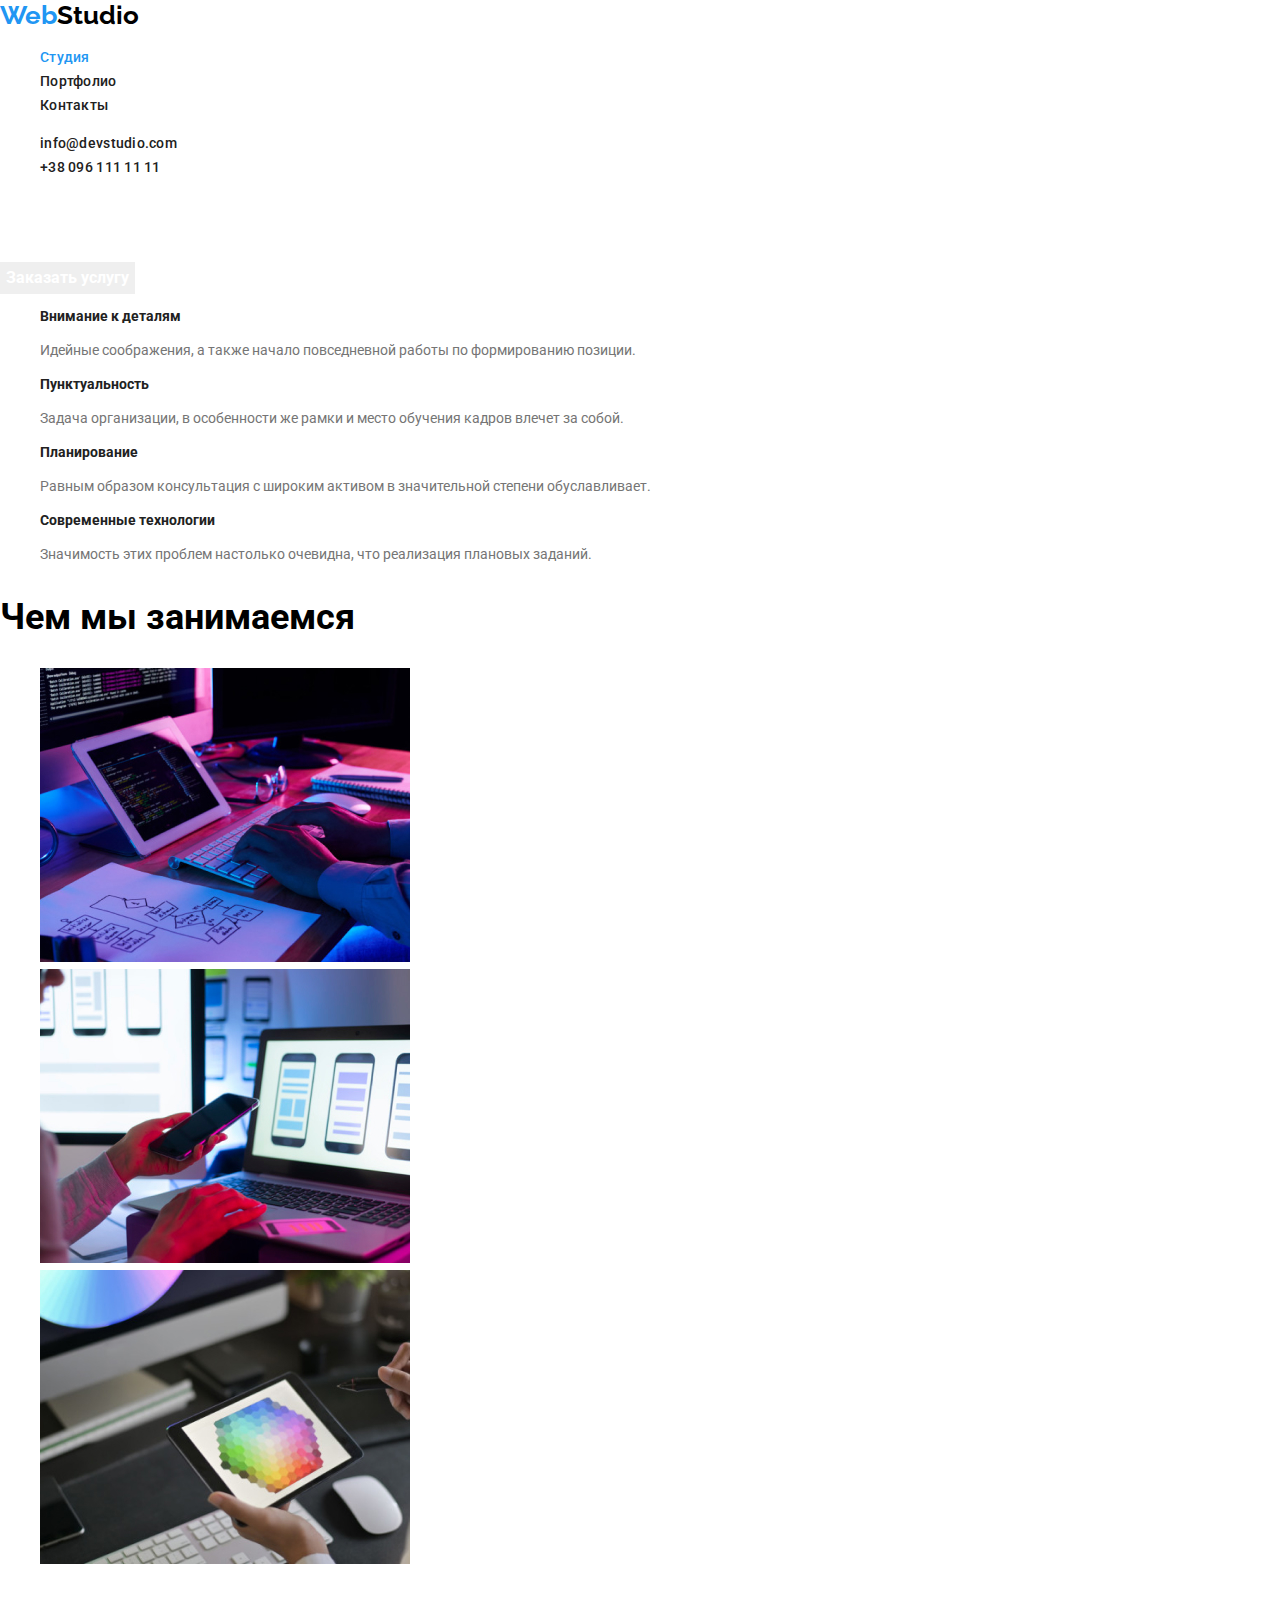
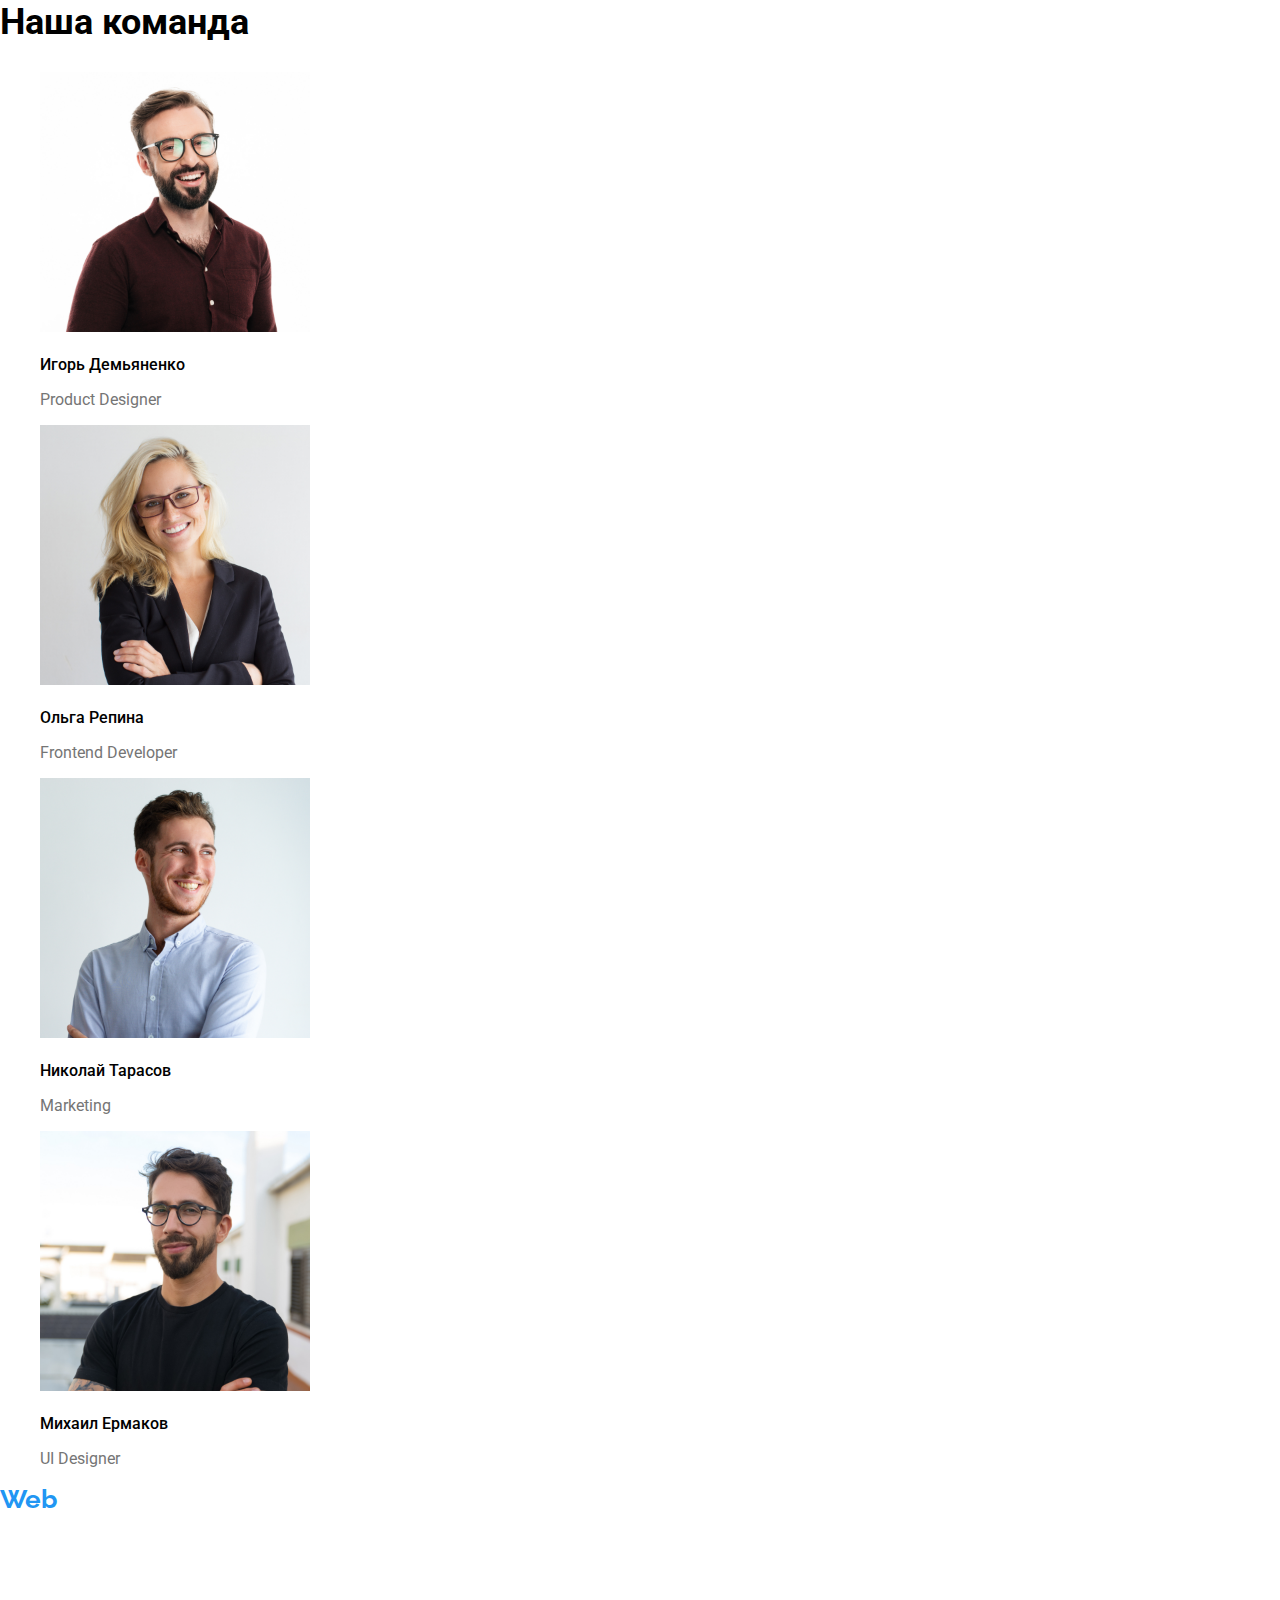
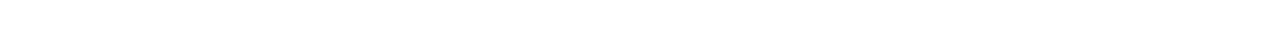
<file: index.html>
<!DOCTYPE html>
<html lang="ru">
<head>
    <meta charset="UTF-8">
    <meta name="viewport" content="width=device-width, initial-scale=1.0">
    <title>Веб-студия</title>
    <link rel="stylesheet" href="./css/modern-normalize.css">
    <link rel="stylesheet" href="./css/styles.css">
    <link rel="stylesheet" href="./css/common.css">
    <link rel="preconnect" href="https://fonts.gstatic.com">
    <link href="https://fonts.googleapis.com/css2?family=Raleway:wght@700&family=Roboto:wght@400;500;700;900&display=swap"
        rel="stylesheet">
    
</head>
<body>
    <header>
        <nav>
            <a href="#" class="logo"> <span class="logo-blue">Web</span><span class="logo-black">Studio</span> </a>
            <ul class="nav">
                <li><a class="link-current" href="./index.html">Студия</a></li>
                <li><a class="link" href="./portfolio.html">Портфолио</a></li>
                <li><a class="link" href="#">Контакты</a></li>
            </ul>
        </nav>
        <ul>
            <li><a class="link" href="mailto:info@devstudio.com">info@devstudio.com</a></li>
            <li><a class="link" href="tel:+380961111111">+38 096 111 11 11</a></li>
        </ul>
    </header>
     <main>
       <!--герой-->
       <section class="hero">
            <h1 class="hero-title">Эффективные решения для вашего бизнеса</h1>
            <button class="btn-hero">Заказать услугу</button>
       </section>
       <!--О нас-->
       <section class="section">
         <ul>
             <li>
                 <h3 class="section-subtitle">Внимание к деталям</h3>
                 <p class="section-text">Идейные соображения, а также начало повседневной работы по формированию позиции.</p>
             </li>
             <li>
                 <h3 class="section-subtitle">Пунктуальность</h3>
                 <p class="section-text">Задача организации, в особенности же рамки и место обучения кадров влечет за собой.</p>
             </li>
             <li>
                 <h3 class="section-subtitle">Планирование</h3>
                 <p class="section-text">Равным образом консультация с широким активом в значительной степени обуславливает.</p>
             </li>
             <li>
                 <h3 class="section-subtitle">Современные технологии</h3>
                 <p class="section-text">Значимость этих проблем настолько очевидна, что реализация плановых заданий.</p>
             </li>
         </ul>
         <h2  class="section-title">Чем мы занимаемся</h2>
         <ul>
             <li>
             <img src="./img/img-1.jpg" alt="image" width="370">
            </li>
            <li>
                <img src="./img/img-2.jpg" alt="image" width="370">
            </li>
            <li>
                <img src="./img/img-3.jpg" alt="image" width="370">
            </li>
         </ul>
       </section>
       <!--Команда-->
       <section class="section">
         <h2 class="section-title" >Наша команда</h2>
         <ul>
             <li>
                 <img src="./img/photo-1.jpg"  alt="photo" width="270"> 
                 <h3 class="team">Игорь Демьяненко</h3>
                 <p class="profession">Product Designer</p>
             </li>
            <li>
                <img src="./img/photo-2.jpg" alt="photo" width="270">
                <h3 class="team">Ольга Репина</h3>
                <p class="profession">Frontend Developer</p>
            </li>
            <li>
                <img src="./img/photo-3.jpg" alt="photo" width="270">
                <h3 class="team">Николай Тарасов</h3>
                <p class="profession">Marketing</p>
            </li>
            <li>
                <img src="./img/photo-4.jpg" alt="photo" width="270">
                <h3 class="team">Михаил Ермаков</h3>
                <p class="profession">UI Designer</p>
            </li>
         </ul>
       </section>
    </main>
    
    <footer>
        <a class="logo" href="#"><span class="logo-blue">Web</span><span class="logo-white">Studio</span></a>
        <address class="address">
            <p class="address-text">г. Киев, пр-т Леси Украинки, 26</p>
            <ul>
                <li><a class="address-link" href="mailto:info@example.com">info@example.com</a></li>
                <li><a class="address-link" href="tel:+380991111111">+38 096 111 11 11</a></li>
            </ul>
        </address>
    </footer>
</body>
</html>
</file>
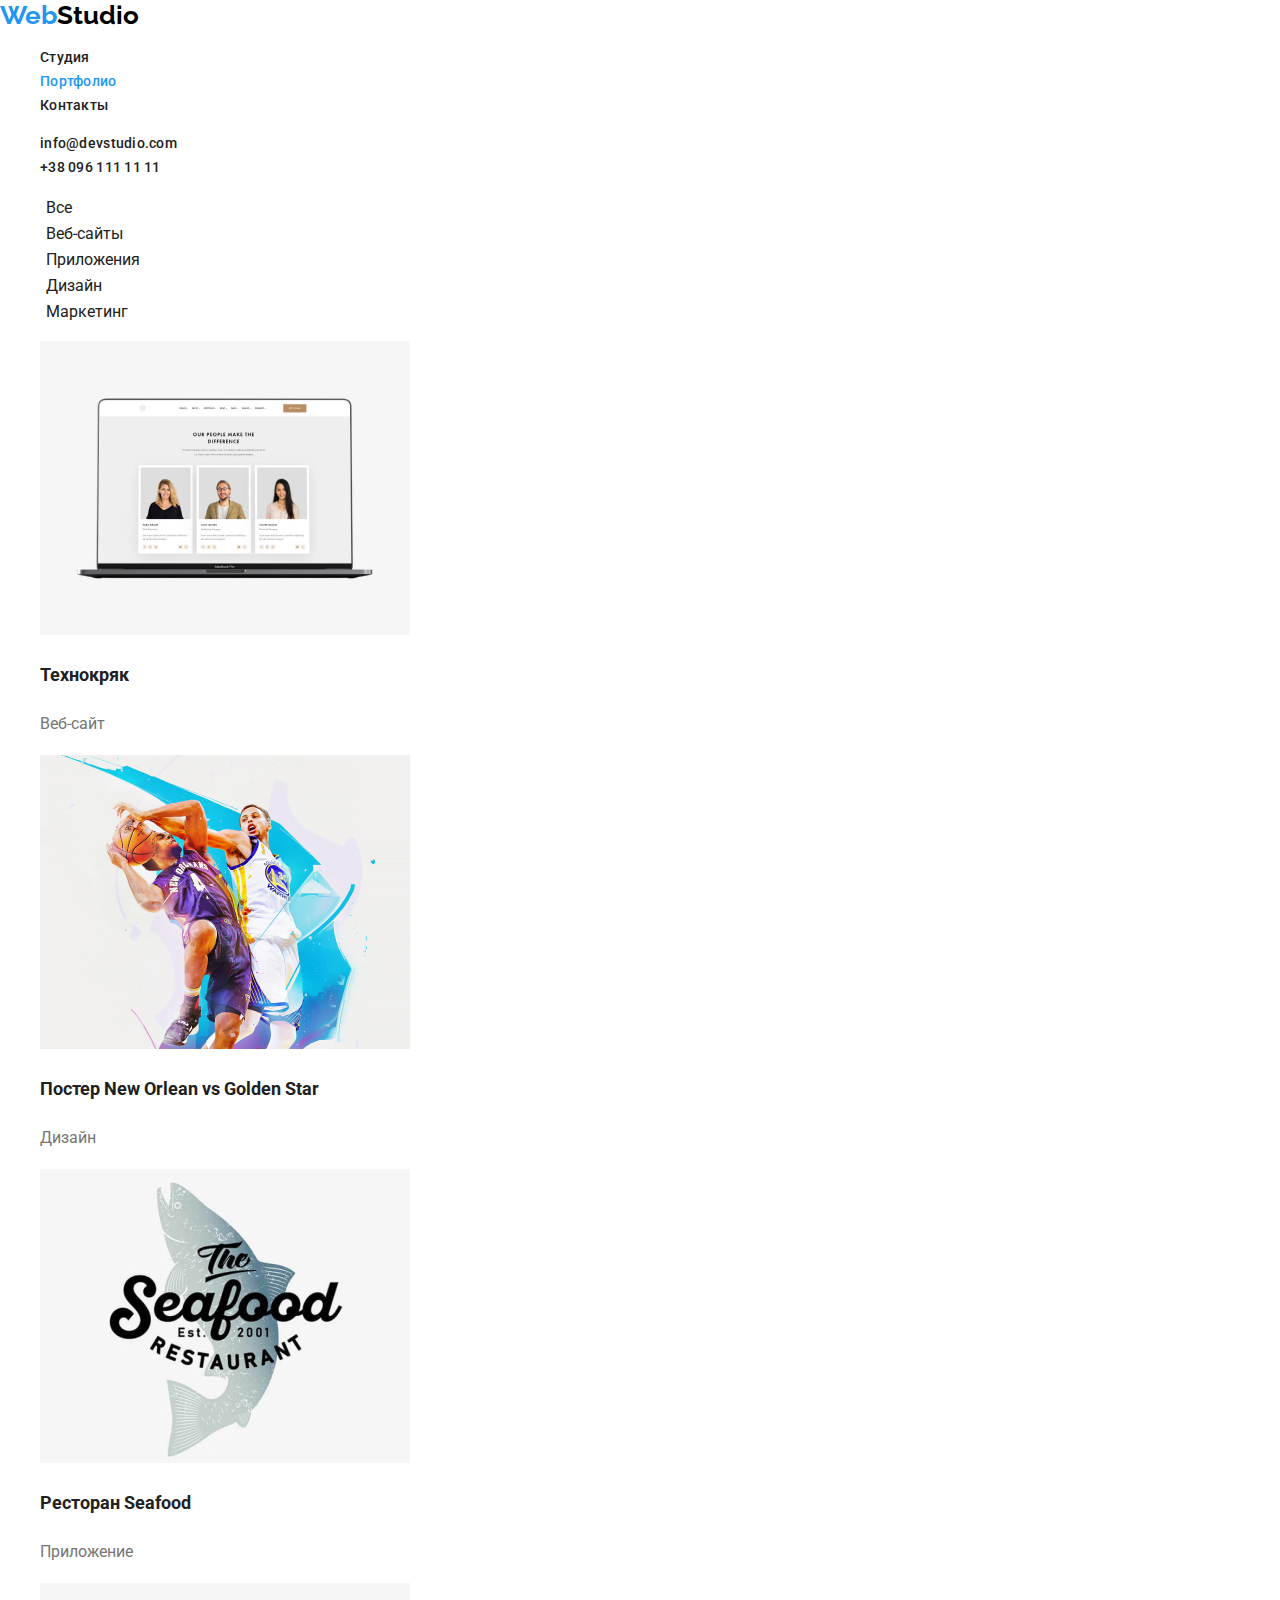
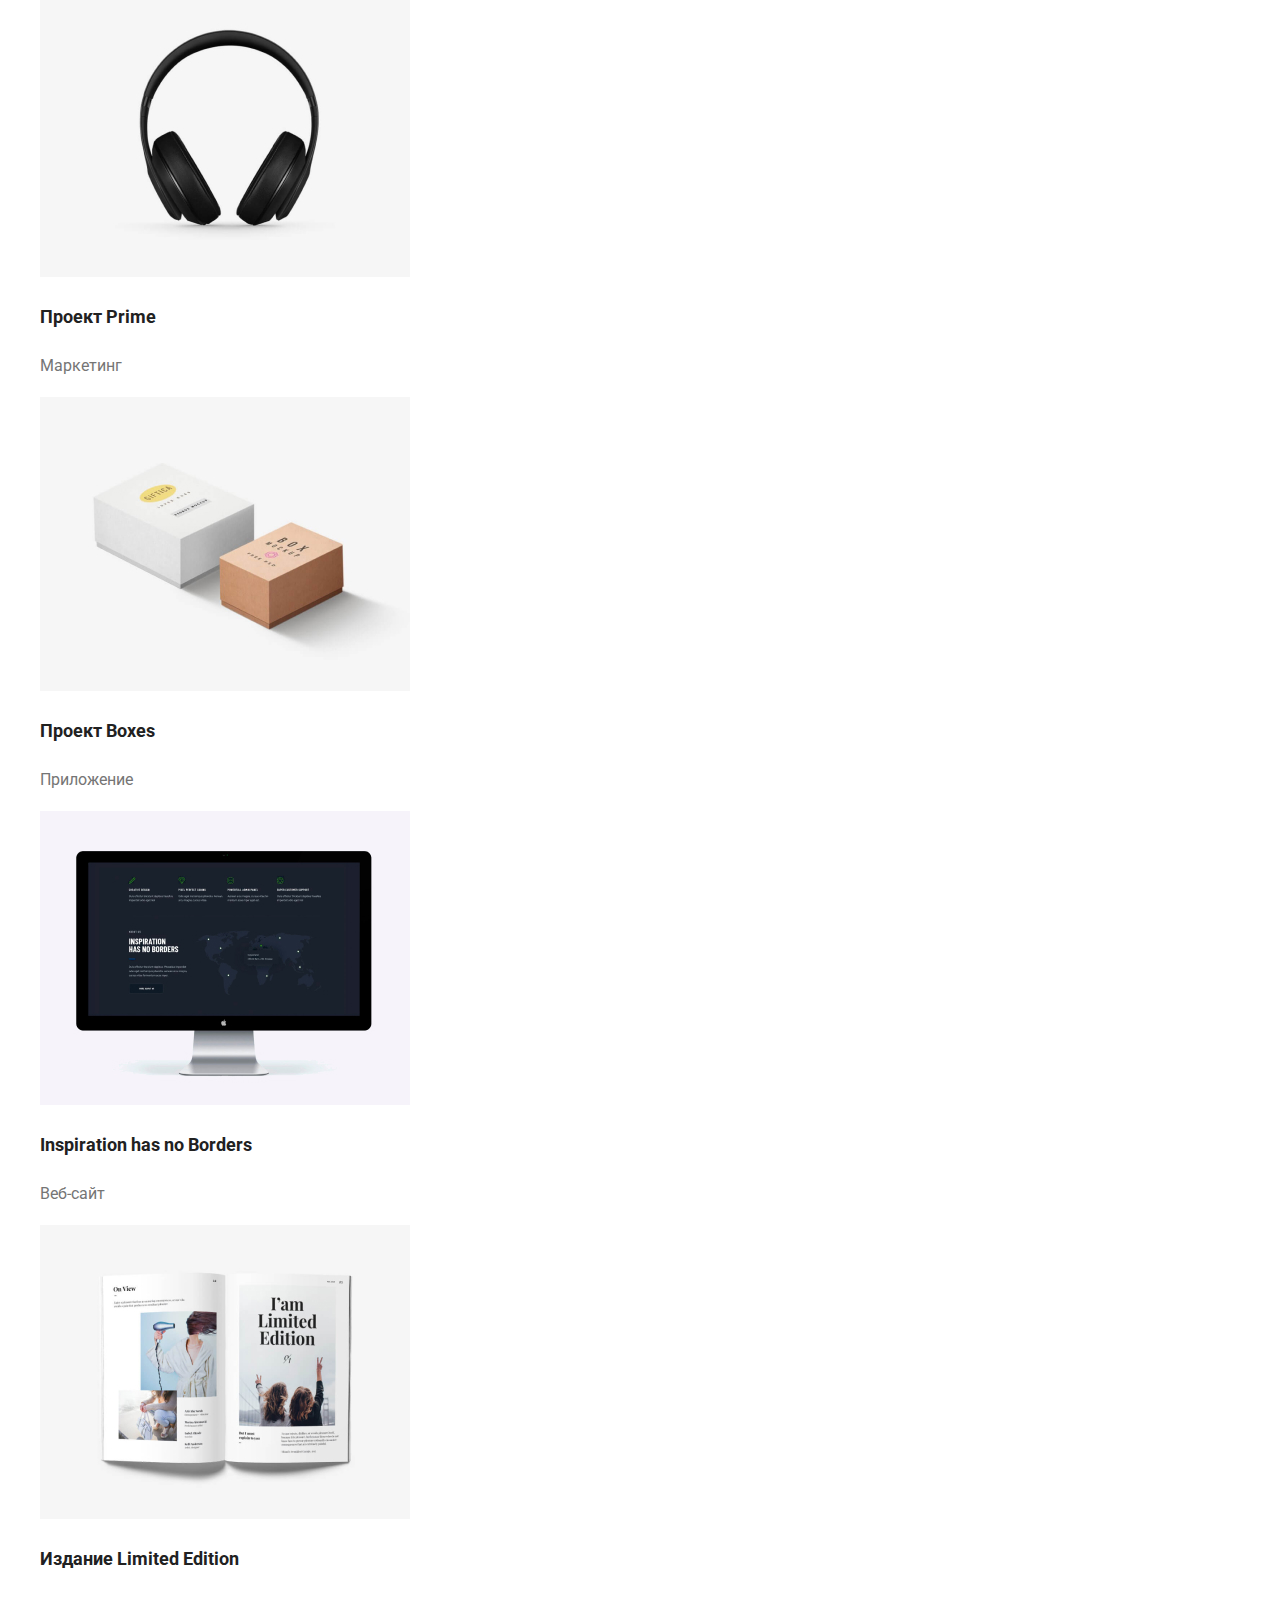
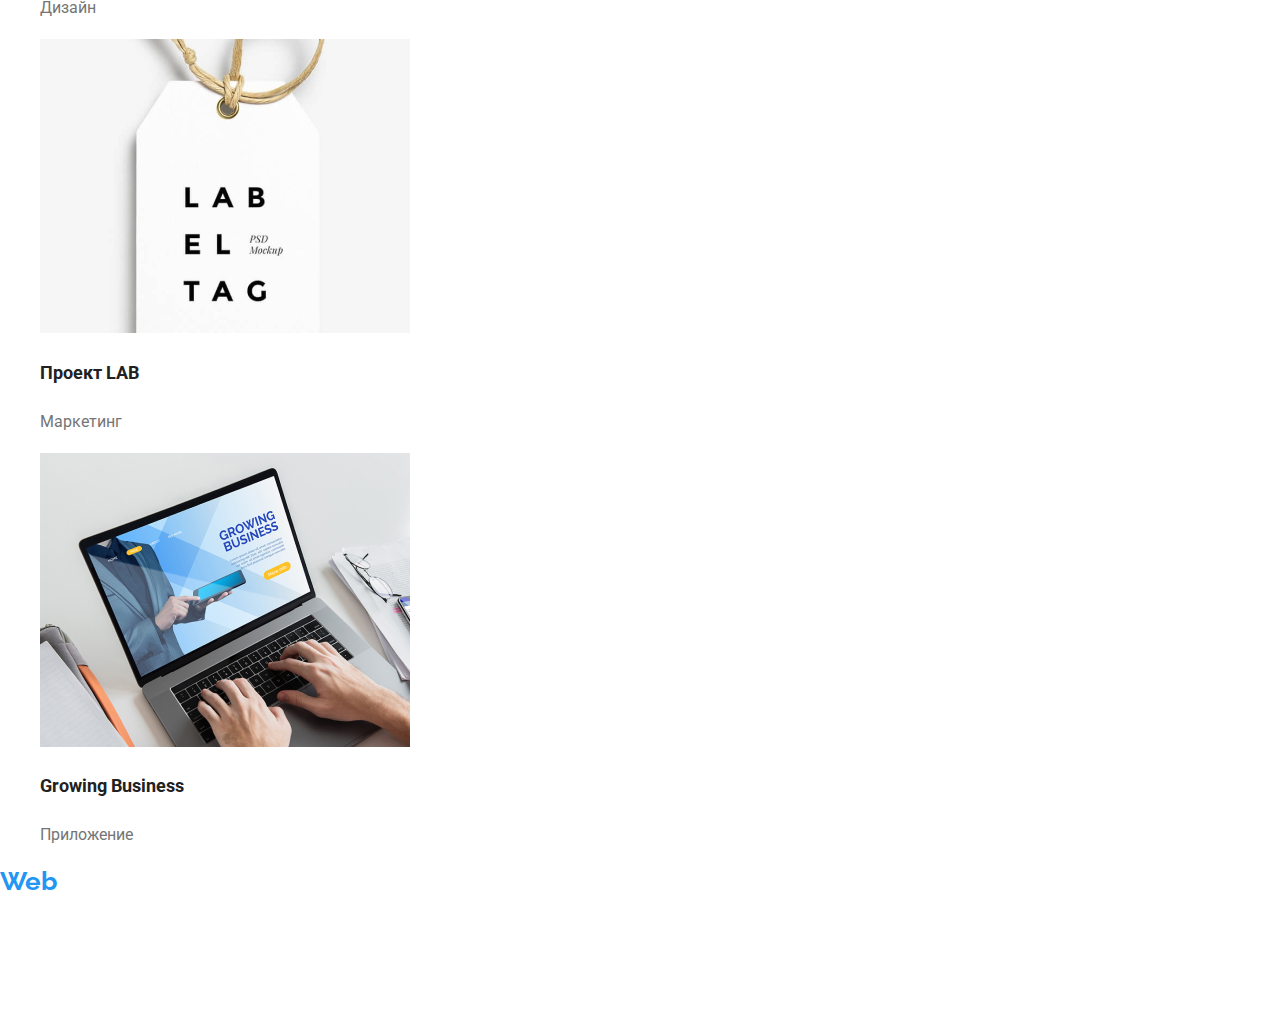
<file: portfolio.html>
<!DOCTYPE html>
<html lang="ru">
<head>
    <meta charset="UTF-8">
    <meta http-equiv="X-UA-Compatible" content="IE=edge">
    <meta name="viewport" content="width=device-width, initial-scale=1.0">
    <title>Portfolio</title>
    <link rel="stylesheet" href="./css/modern-normalize.css">
    <link rel="stylesheet" href="./css/styles.css">
    <link rel="stylesheet" href="./css/common.css">
    <link rel="preconnect" href="https://fonts.gstatic.com">
    <link href="https://fonts.googleapis.com/css2?family=Raleway:wght@700&family=Roboto:wght@400;500;700;900&display=swap"
        rel="stylesheet">
</head>
<body>
    <header>
    
        <nav>
            <a href="#" class="logo"> <span class="logo-blue">Web</span><span class="logo-black">Studio</span> </a>
            <ul>
                <li><a class="link" href="./index.html">Студия</a></li>
                <li><a class="link-current" href="./portfolio.html">Портфолио</a></li>
                <li><a class="link" href="#"> Контакты</a></li>
            </ul>
        </nav>
        <ul>
            <li><a class="link" href="mailto:info@devstudio.com">info@devstudio.com</a></li>
            <li><a class="link" href="tel:+380961111111">+38 096 111 11 11</a></li>
        </ul>
    </header>
    <main>
<!--Портфолио-->

<section>
    <!--<h1> Галерея проектов с картинками </h1>--> 
    <ul class="buttons">
        <li> <button class="btn-text"> Все</button></li>
        <li> <button class="btn-text"> Веб-сайты</button></li>
        <li> <button class="btn-text">Приложения</button></li>
        <li> <button class="btn-text"> Дизайн</button></li>
        <li> <button class="btn-text"> Маркетинг</button></li>
    </ul>
    <ul class="projects">
        <li>
            <img src="./img/img-5.jpg" alt="img" width="370">
            <h2 class="projects-title">Технокряк</h2>
            <p class="projects-text">Веб-сайт</p>
        </li>
        <li>
            <img src="./img/img-6.jpg" alt="img" width="370">
            <h2 class="projects-title">Постер New Orlean vs Golden Star</h2>
            <p class="projects-text">Дизайн</p>
        </li>
        <li>
            <img src="./img/img-7.jpg" alt="img" width="370">
            <h2 class="projects-title">Ресторан Seafood</h2>
            <p class="projects-text">Приложение</p>
        </li>
        <li>
            <img src="./img/img-8.jpg" width="370" alt="img">
            <h2 class="projects-title">Проект Prime</h2>
            <p class="projects-text">Маркетинг</p>
        </li>
        <li>
            <img src="./img/img-9.jpg" alt="img" width="370"> 
            <h2 class="projects-title">Проект Boxes</h2>
            <p class="projects-text">Приложение</p>
        </li>
        <li>
            <img src="./img/img-10.jpg" alt="img" width="370">
            <h2 class="projects-title">Inspiration has no Borders</h2>
            <p class="projects-text">Веб-сайт</p>
        </li>
        <li>
            <img src="./img/img-11.jpg" alt="img" width="370">
            <h2 class="projects-title">Издание Limited Edition</h2>
            <p class="projects-text">Дизайн</p>
        </li>
        <li>
            <img src="./img/img-12.jpg" alt="img" width="370">
            <h2 class="projects-title">Проект LAB</h2>
            <p class="projects-text">Маркетинг</p>
        </li>
        <li>
            <img src="./img/img-13.jpg" alt="img" width="370">
            <h2 class="projects-title">Growing Business</h2>
            <p class="projects-text">Приложение</p>
        </li>
    </ul>
</section>
    </main>
<footer>
    <a class="logo" href="#"><span class="logo-blue">Web</span><span class="logo-white">Studio</span></a>
    <address class="address">
        <p class="address-text">г. Киев, пр-т Леси Украинки, 26</p>
        <ul>
            <li><a class="address-link" href="mailto:info@example.com">info@example.com</a></li>
            <li><a class="address-link" href="tel:+380991111111">+38 096 111 11 11</a></li>
        </ul>
    </address>
</footer>
    
</body>
</html>
</file>
<file: css/styles.css>
/*Шрифты*/
body {
  font-family: "Roboto", sans-serif;
  font-size: 14px;
  font-weight: 400;
  line-height: 24px;
}

.logo {
  font-family: "Raleway", sans-serif;
  font-weight: bold;
  font-size: 26px;
  line-height: 31px;
}

.logo .logo-blue {
  color: var(--text-blue);
}

.logo .logo-white {
  color: var(--text-white);
}

.logo .logo-black {
  color: var(--text-black);
}

/*ссылки, кнопки/main*/

.link,
.link-current {
  color: var(--text-dark-gray);
  font-weight: 500;
  font-size: 14px;
  line-height: 16px;
  letter-spacing: 0.02em;
}

.link:hover,
.link:focus,
.link-current {
  color: var(--text-blue);
}

.buttons {
  font-weight: 500;
  font-size: 16px;
  line-height: 26px;
}

.buttons .btn-text {
  color: var(--text-dark-gray);
  border: none;
  background: none;
}

.btn-text:hover {
  color: var(--text-white);
}

.btn-hero {
  color: var(--text-white);
  border: none;
  font-size: 16px;
  font-weight: 700;
  line-height: 30px;
}

/*Заголовки секций*/

.hero .hero-title {
  font-weight: 900;
  font-size: 44px;
  color: var(--text-white);
}

.section .section-title {
  font-weight: bold;
  font-size: 36px;
  line-height: 42px;
  color: var(--text-black);
}

.section .section-subtitle {
  font-weight: bold;
  font-size: 14px;
  line-height: 16px;
  color: var(--text-dark-gray);
}

.section .section-text {
  color: var(--text-gray);
}

/*Команда*/

.team {
  font-weight: 500;
  font-size: 16px;
  line-height: 19px;
  color: var(--text-black);
}

.profession {
  font-weight: normal;
  font-size: 16px;
  line-height: 19px;
  color: var(--text-gray);
}

/*Портфолио*/

.projects .projects-title {
  font-weight: bold;
  font-size: 18px;
  line-height: 36px;
  color: var(--text-dark-gray);
}

.projects .projects-text {
  font-weight: normal;
  font-size: 16px;
  line-height: 30px;
  color: var(--text-gray);
}

/*Подвал*/
.address .address-link {
  color: var(--text-white-op06);
}

.address .address-text {
  color: var(--text-white);
}
</file>
<file: css/common.css>
:root {
  /*Цвет текста*/

  --text-blue: rgba(33, 150, 243, 1);

  --text-black: rgba(0, 0, 0, 1);
  --text-dark-gray: rgba(33, 33, 33, 1);
  --text-gray: rgba(117, 117, 117, 1);

  --text-white: rgba(255, 255, 255, 1);
  --text-white-op06: rgba(255, 255, 255, 0.6);

  /*Цвет фона*/

  --btn-blue: rgba(33, 150, 243, 1);

  --btn-white: rgba(245, 244, 250, 1);
}
</file>
